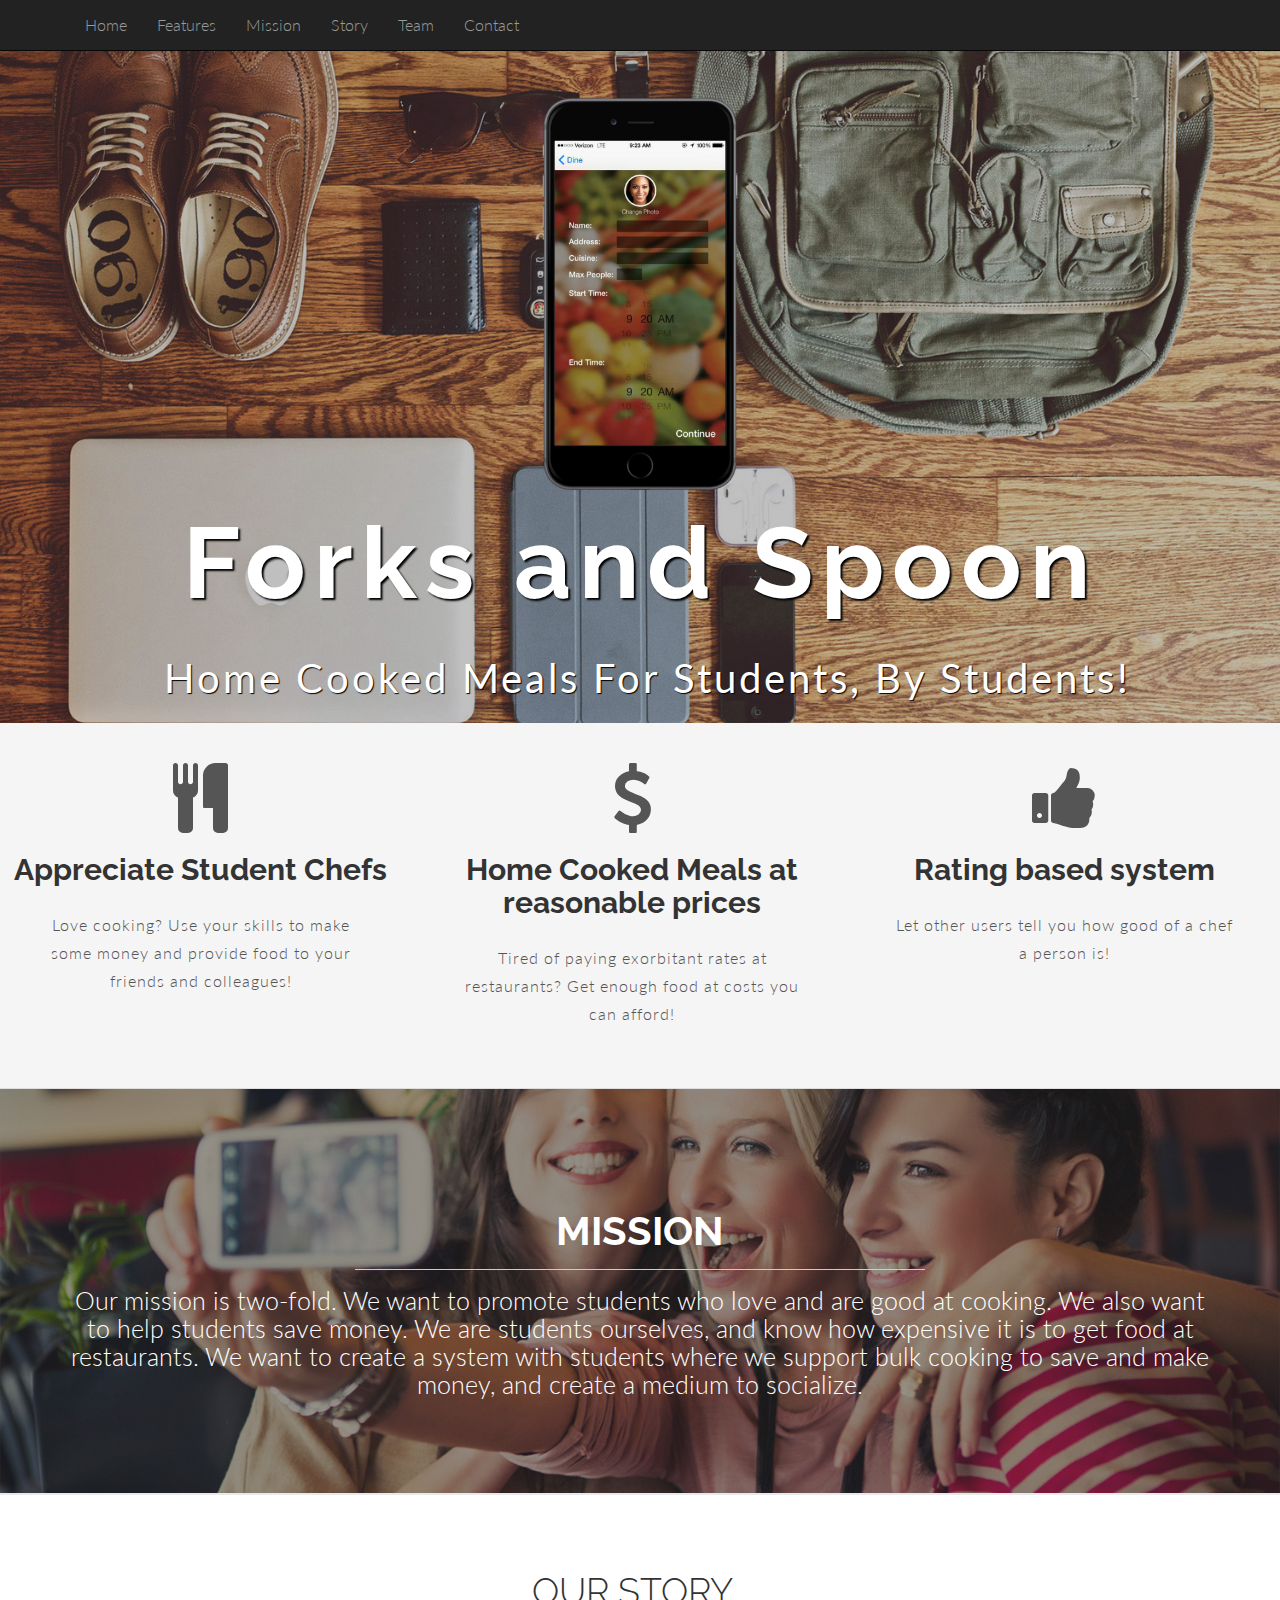
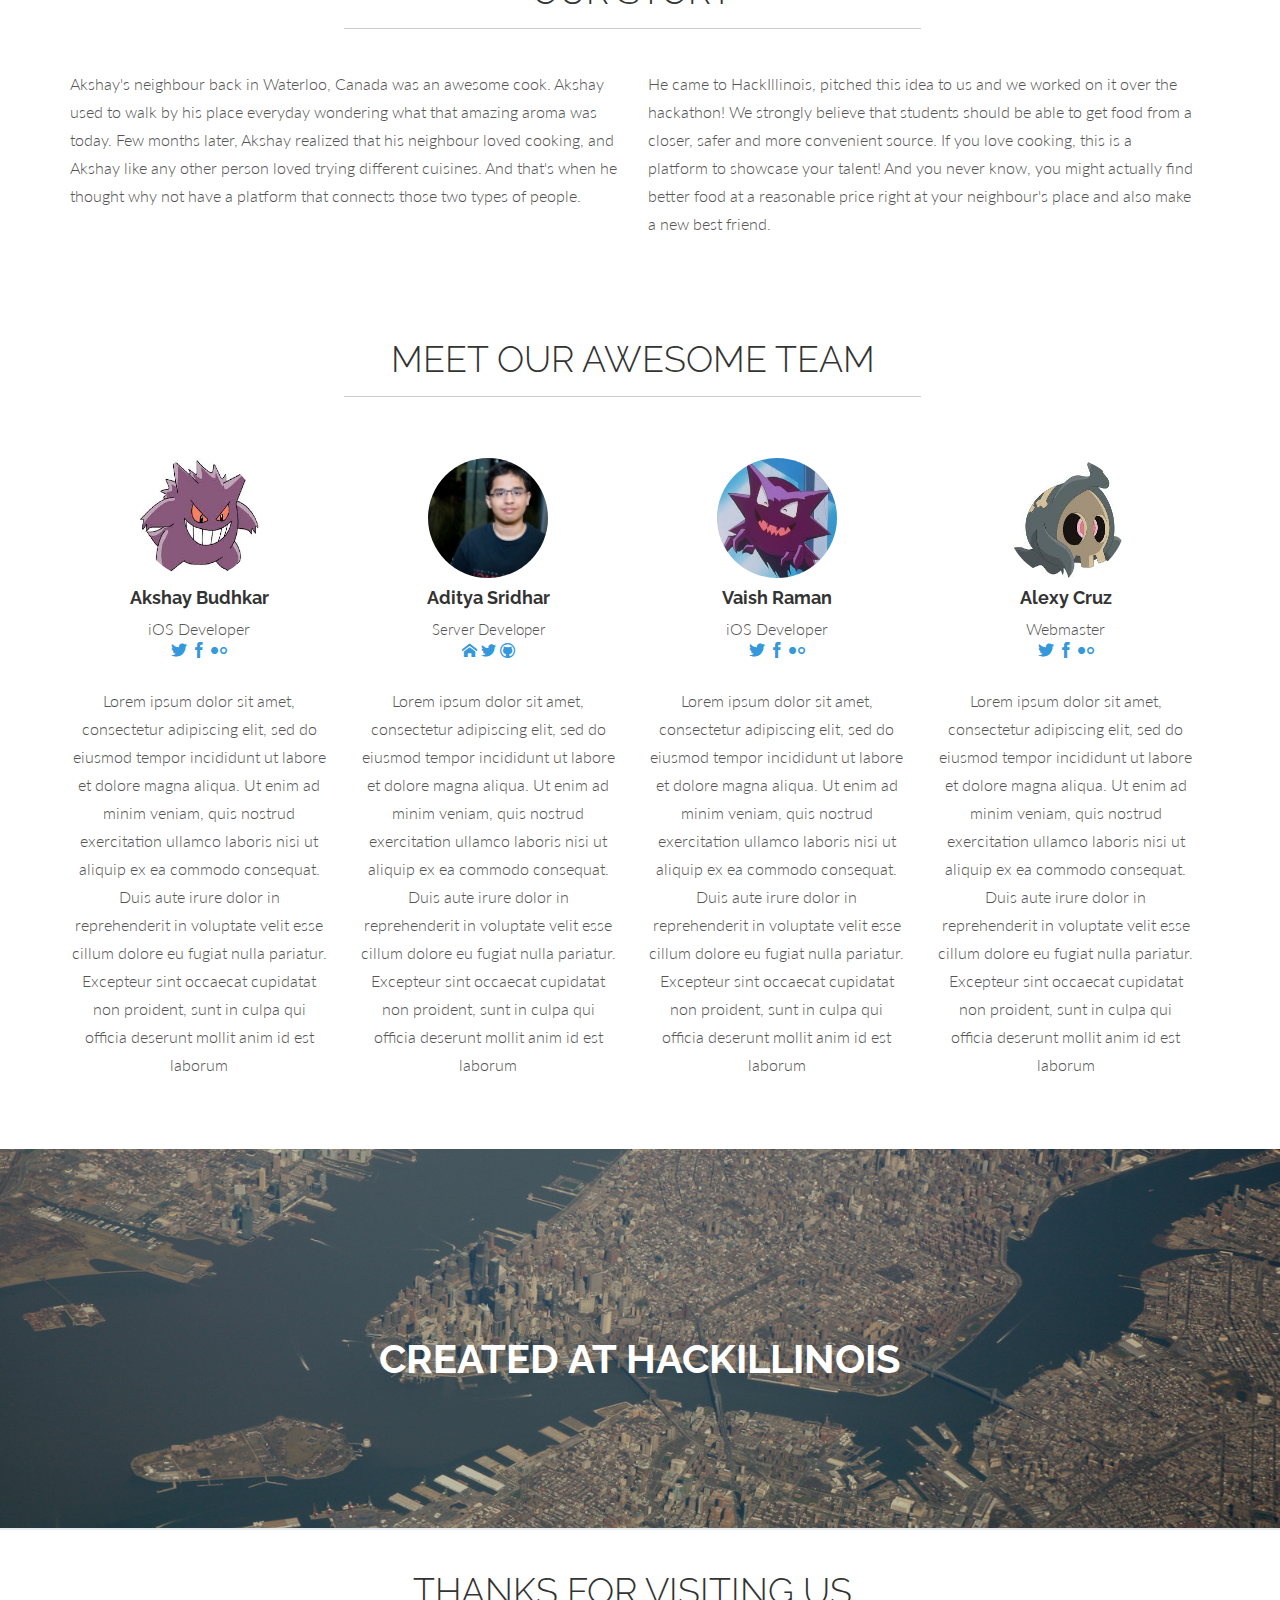
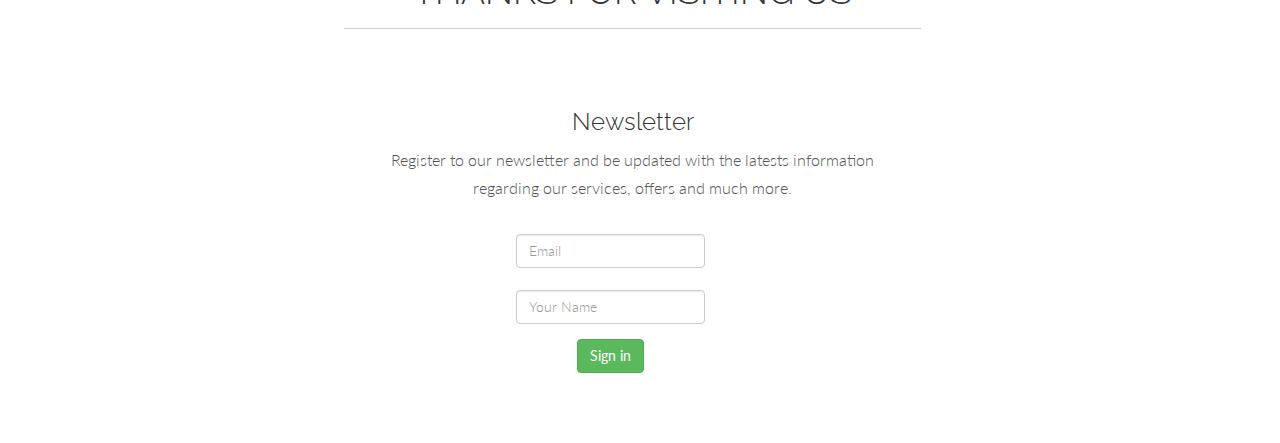
<file: index.html>
<!DOCTYPE html>
<html lang="en">
  <head>
    <meta charset="utf-8">
    <meta name="viewport" content="width=device-width, initial-scale=1.0">

    <link rel="shortcut icon" href="assets/ico/favicon.png">
    <link href="assets/css/bootstrap.css" rel="stylesheet">
    <link href="assets/css/main.css" rel="stylesheet">
    <link href="assets/css/icomoon.css" rel="stylesheet">
    <link href="assets/css/animate-custom.css" rel="stylesheet">
    <link href='http://fonts.googleapis.com/css?family=Lato:300,400,700,300italic,400italic' rel='stylesheet' type='text/css'>
    <link href='http://fonts.googleapis.com/css?family=Raleway:400,300,700' rel='stylesheet' type='text/css'>

    <script src="assets/js/jquery.min.js"></script>
	<script type="text/javascript" src="assets/js/modernizr.custom.js"></script>
    <link rel="stylesheet" href="assets/font-awesome/css/font-awesome.min.css">
    <title> Forks and Spoon </title>
  </head>

  <body data-spy="scroll" data-offset="0" data-target="#navbar-main">
  
  
  	<div id="navbar-main">
      <!-- Fixed navbar -->
    <div class="navbar navbar-inverse navbar-fixed-top">
      <div class="container">
        <div class="navbar-collapse collapse">
          <ul class="nav navbar-nav">
            <li><a href="#home" class="smoothScroll"> Home</a></li>
            <li><a href="#features" class="smoothScroll"> Features</a></li>
            <li><a href="#mission" class="smoothScroll"> Mission</a></li>
			<li> <a href="#story" class="smoothScroll"> Story</a></li>
			<li> <a href="#team" class="smoothScroll"> Team</a></li>
			<li> <a href="#contact" class="smoothScroll"> Contact</a></li>
        </div><!--/.nav-collapse -->
      </div>
    </div>
    </div>

  
  
		<!-- ==== HEADERWRAP ==== -->
	    <div id="headerwrap" id="home" name="home">
			<header class="clearfix">
	  		 		<img src="assets/img/misc/illinoisphone.png" alt="iPhone Mock" width="35%" height="75%" class="phone-img">
	  		 		<h1 style="margin-top: -10px;">Forks and Spoon</h1>
	  		 		<p>Home Cooked Meals For Students, By Students!</p>
	  		</header>	    
	    </div><!-- /headerwrap -->

		<!-- ==== GREYWRAP ==== -->
		<div id="greywrap" id="features" name="features">
			<div class="row">
				<div class="col-lg-4 callout">
					<i class="fa fa-cutlery" style="font-size: 70px;"></i>
					<h2><b>Appreciate Student Chefs</b></h2>
					<p>Love cooking? Use your skills to make some money and provide food to your friends and colleagues! </p>
				</div><!-- col-lg-4 -->
					
				<div class="col-lg-4 callout">
					<i class="fa fa-dollar" style="font-size: 70px;"></i>
					<h2><b>Home Cooked Meals at reasonable prices</b></h2>
					<p>Tired of paying exorbitant rates at restaurants? Get enough food at costs you can afford! </p>
				</div><!-- col-lg-4 -->	
				
				<div class="col-lg-4 callout">
					<i class="fa fa-thumbs-up" style="font-size: 70px;"></i>
					<h2><b>Rating based system</b></h2>
					<p>Let other users tell you how good of a chef a person is! </p>
				</div><!-- col-lg-4 -->	
			</div><!-- row -->
		</div><!-- greywrap -->
		
		<!-- ==== SECTION DIVIDER2 -->
		<div class="section-divider textdivider divider2" style="margin-top: 0px;" name="mission">
			<div class="container">
				<h1><b>MISSION</b></h1>
				<hr>
				<p>Our mission is two-fold. We want to promote students who love and are good at cooking. We also want to help students save money. We are students ourselves, and know how expensive it is to get food at restaurants. We want to create a system with students where we support bulk cooking to save and make money, and create a medium to socialize.</p>
			</div><!-- container -->
		</div><!-- section -->

		<!-- ==== ABOUT ==== -->
		<div class="container" id="story" name="story">
			<div class="row white">
			<br>
				<h1 class="centered">OUR STORY</h1>
				<hr>
				
				<div class="col-lg-6">
					<p>Akshay's neighbour back in Waterloo, Canada was an awesome cook. Akshay used to walk by his place everyday wondering what that amazing aroma was today. Few months later, Akshay realized that his neighbour loved cooking, and Akshay like any other person loved trying different cuisines. And that's when he thought why not have a platform that connects those two types of people.</p>
				</div><!-- col-lg-6 -->
				
				<div class="col-lg-6">
					<p>He came to HackIllinois, pitched this idea to us and we worked on it over the hackathon! We strongly believe that students should be able to get food from a closer, safer and more convenient source. If you love cooking, this is a platform to showcase your talent! And you never know, you might actually find better food at a reasonable price right at your neighbour's place and also make a new best friend.</p>
				</div><!-- col-lg-6 -->
			</div><!-- row -->
		</div><!-- container -->

		<!-- ==== TEAM MEMBERS ==== -->
		<div class="container" id="team" name="team">
		<br>
			<div class="row white centered">
				<h1 class="centered">MEET OUR AWESOME TEAM</h1>
				<hr>
				<br>
				<br>
				<div class="col-lg-3 centered">
					<img class="img img-circle" src="assets/img/team/gengar.jpg" height="120px" width="120px" alt="">
					<br>
					<h4><b>Akshay Budhkar</b></h4>
					<span>iOS Developer</span>
					<br>
					<a href="#" class="icon icon-twitter"></a>
					<a href="#" class="icon icon-facebook"></a>
					<a href="#" class="icon icon-flickr"></a>
					<p>Lorem ipsum dolor sit amet, consectetur adipiscing elit, sed do eiusmod tempor incididunt ut labore et dolore magna aliqua. Ut enim ad minim veniam, quis nostrud exercitation ullamco laboris nisi ut aliquip ex ea commodo consequat. Duis aute irure dolor in reprehenderit in voluptate velit esse cillum dolore eu fugiat nulla pariatur. Excepteur sint occaecat cupidatat non proident, sunt in culpa qui officia deserunt mollit anim id est laborum</p>
				</div><!-- col-lg-3 -->
				
				<div class="col-lg-3 centered">
					<img class="img img-circle" src="assets/img/team/Optimized-HackTheNorth-67.jpg" height="120px" width="120px" alt="">
					<br>
					<h4><b>Aditya Sridhar</b></h4>
					<span style="font-size: 15px;">
						<span>Server Developer</span>
						<br>
						<a href="http://www.addysridhar.com" class="icon icon-home" target="blank"></a>
						<a href="http://www.twitter.com/AddySridhar" class="icon icon-twitter" target="blank"></a>
						<a href="http://www.github.com/AddySridhar95" class="icon icon-github"></a>
					</span>
					<p>Lorem ipsum dolor sit amet, consectetur adipiscing elit, sed do eiusmod tempor incididunt ut labore et dolore magna aliqua. Ut enim ad minim veniam, quis nostrud exercitation ullamco laboris nisi ut aliquip ex ea commodo consequat. Duis aute irure dolor in reprehenderit in voluptate velit esse cillum dolore eu fugiat nulla pariatur. Excepteur sint occaecat cupidatat non proident, sunt in culpa qui officia deserunt mollit anim id est laborum</p>
				</div><!-- col-lg-3 -->
				
				<div class="col-lg-3 centered">
					<img class="img img-circle" src="assets/img/team/haunter.jpg" height="120px" width="120px" alt="">
					<br>
					<h4><b>Vaish Raman</b></h4>
					<span>iOS Developer</span>
					<br>
					<a href="#" class="icon icon-twitter"></a>
					<a href="#" class="icon icon-facebook"></a>
					<a href="#" class="icon icon-flickr"></a>
					<p>Lorem ipsum dolor sit amet, consectetur adipiscing elit, sed do eiusmod tempor incididunt ut labore et dolore magna aliqua. Ut enim ad minim veniam, quis nostrud exercitation ullamco laboris nisi ut aliquip ex ea commodo consequat. Duis aute irure dolor in reprehenderit in voluptate velit esse cillum dolore eu fugiat nulla pariatur. Excepteur sint occaecat cupidatat non proident, sunt in culpa qui officia deserunt mollit anim id est laborum</p>
				</div><!-- col-lg-3 -->
				
				<div class="col-lg-3 centered">
					<img class="img img-circle" src="assets/img/team/duskull.jpg" height="120px" width="120px" alt="">
					<br>
					<h4><b>Alexy Cruz</b></h4>
					<span>Webmaster</span>
					<br>
					<a href="#" class="icon icon-twitter"></a>
					<a href="#" class="icon icon-facebook"></a>
					<a href="#" class="icon icon-flickr"></a>
					<p>Lorem ipsum dolor sit amet, consectetur adipiscing elit, sed do eiusmod tempor incididunt ut labore et dolore magna aliqua. Ut enim ad minim veniam, quis nostrud exercitation ullamco laboris nisi ut aliquip ex ea commodo consequat. Duis aute irure dolor in reprehenderit in voluptate velit esse cillum dolore eu fugiat nulla pariatur. Excepteur sint occaecat cupidatat non proident, sunt in culpa qui officia deserunt mollit anim id est laborum</p>
				</div><!-- col-lg-3 -->
				
			</div><!-- row -->
		</div><!-- container -->

		
		<!-- ==== SECTION DIVIDER6 ==== -->
		<section class="section-divider textdivider divider6">
			<div class="container">
				<br>
				<br>
				<br>
				<h1><b>CREATED AT HACKILLINOIS</b></h1>
				<br>
				<br>
				<br>
			</div><!-- container -->
		</section><!-- section -->
		
		<div class="container" id="contact" name="contact">
			<div class="row">
			<br>
				<h1 class="centered">THANKS FOR VISITING US</h1>
				<hr>
				<br>
				<br>
				<div class="col-lg-3" style="text-align: center;">

				</div><!-- col -->		
				<div class="col-lg-6" style="text-align: center;">
					<h3>Newsletter</h3>
					<p>Register to our newsletter and be updated with the latests information regarding our services, offers and much more.</p>
					<form class="form-horizontal" role="form" style="display:inline-block;">
					  <div class="form-group">
					    <label for="inputEmail1" class="col-lg-4 control-label"></label>
					    <div class="col-lg-10">
					      <input type="email" class="form-control" id="inputEmail1" placeholder="Email">
					    </div>
					  </div>
					  <div class="form-group">
					    <label for="text1" class="col-lg-4 control-label"></label>
					    <div class="col-lg-10">
					      <input type="text" class="form-control" id="text1" placeholder="Your Name">
					    </div>
					  </div>
					  <div class="form-group">
					    <div class="col-lg-10">
					      <button type="submit" class="btn btn-success">Sign in</button>
					    </div>
					  </div>
				   </form><!-- form -->
				</div><!-- col -->

				<div class="col-lg-3" style="text-align: center;">
				</div><!-- col -->

			</div><!-- row -->
		
		</div><!-- container -->

    <!-- Bootstrap core JavaScript
    ================================================== -->
    <!-- Placed at the end of the document so the pages load faster -->
		

	<script type="text/javascript" src="assets/js/bootstrap.min.js"></script>
	<script type="text/javascript" src="assets/js/retina.js"></script>
	<script type="text/javascript" src="assets/js/jquery.easing.1.3.js"></script>
    <script type="text/javascript" src="assets/js/smoothscroll.js"></script>
	<script type="text/javascript" src="assets/js/jquery-func.js"></script>
  </body>
</html>
</file>
<file: assets/css/icomoon.css>
@font-face {
	font-family: 'icomoon';
	src:url('icomoon/icomoon.eot');
	src:url('icomoon/icomoon-.eot#iefix') format('embedded-opentype'),
		url('icomoon/icomoon.woff') format('woff'),
		url('icomoon/icomoon.ttf') format('truetype'),
		url('comoon/icomoon.svg.txt#icomoon') format('svg');
	font-weight: normal;
	font-style: normal;
}

/* Use the following CSS code if you want to use data attributes for inserting your icons */
[data-icon]:before {
	font-family: 'icomoon';
	content: attr(data-icon);
	speak: none;
	font-weight: normal;
	font-variant: normal;
	text-transform: none;
	line-height: 1;
	-webkit-font-smoothing: antialiased;
}

/* Use the following CSS code if you want to have a class per icon */
/*
Instead of a list of all class selectors,
you can use the generic selector below, but it's slower:
[class*="icon-"] {
*/
.icon-cancel-circle, .icon-coin-dollar, .icon-puzzle, .icon-lamp, .icon-wand, .icon-vector, .icon-menu, .icon-close, .icon-twitter, .icon-facebook, .icon-vimeo, .icon-dribbble, .icon-mug, .icon-droplet, .icon-puzzle-2, .icon-target, .icon-dice, .icon-map, .icon-location, .icon-box-add, .icon-phone, .icon-phone-2, .icon-phone-3, .icon-tumblr, .icon-forrst, .icon-feed, .icon-pinterest, .icon-clock, .icon-bubble, .icon-screen, .icon-screen-2, .icon-laptop, .icon-mobile, .icon-mobile-2, .icon-tablet, .icon-tv, .icon-pencil, .icon-new-tab, .icon-quotes-left, .icon-user, .icon-bubble-2, .icon-google-plus, .icon-instagram, .icon-youtube, .icon-flickr, .icon-deviantart, .icon-github, .icon-blogger, .icon-soundcloud, .icon-lastfm, .icon-file, .icon-images, .icon-arrow-right, .icon-arrow-left, .icon-bubble-3, .icon-envelop, .icon-compass, .icon-spinner, .icon-spinner-2, .icon-spinner-3, .icon-play, .icon-pause, .icon-arrow-up-left, .icon-arrow-right-2, .icon-arrow-down-right, .icon-arrow-down, .icon-arrow-left-2, .icon-arrow-up, .icon-arrow-up-right, .icon-arrow-down-left, .icon-stopwatch, .icon-pushpin, .icon-compass-2, .icon-history, .icon-clock-2, .icon-alarm, .icon-earth, .icon-globe, .icon-target-2, .icon-car, .icon-truck, .icon-fire, .icon-lab, .icon-dumbbell, .icon-rocket, .icon-meter, .icon-dashboard, .icon-meter-fast, .icon-hammer, .icon-trophy, .icon-trophy-star, .icon-eye, .icon-eye-2, .icon-fan, .icon-sun, .icon-airplane, .icon-cogs, .icon-anchor, .icon-shield, .icon-lightning, .icon-power, .icon-pyramid, .icon-road, .icon-ladder, .icon-hammer-2, .icon-cube, .icon-cube-2, .icon-camera, .icon-piano, .icon-movie, .icon-connection, .icon-knight, .icon-diamonds, .icon-stack, .icon-folder-remove, .icon-folder-open, .icon-cart-checkout, .icon-cart, .icon-tag, .icon-basket, .icon-support, .icon-phone-4, .icon-reply, .icon-flip, .icon-database, .icon-database-2, .icon-calendar, .icon-calendar-2, .icon-keyboard, .icon-user-plus, .icon-users, .icon-bubble-forward, .icon-bubble-up, .icon-bubble-last, .icon-bubble-link, .icon-bubble-check, .icon-bubble-quote, .icon-lock, .icon-user-plus-2, .icon-user-minus, .icon-lock-2, .icon-paw, .icon-accessibility, .icon-eye-blocked, .icon-download, .icon-smiley, .icon-thumbs-down, .icon-yin-yang, .icon-remove, .icon-bars, .icon-pie, .icon-plus-circle, .icon-sad, .icon-shocked, .icon-neutral, .icon-checkmark, .icon-volume-low, .icon-arrow-down-2, .icon-volume0, .icon-bookmarks, .icon-arrow-left-3, .icon-radio-unchecked, .icon-sigma, .icon-strikethrough, .icon-backspace, .icon-filter, .icon-arrow-up-right-2, .icon-arrow-up-right-3, .icon-file-zip, .icon-home, .icon-blog, .icon-camera-2, .icon-file-2, .icon-copy, .icon-cart-plus, .icon-music, .icon-lock-3, .icon-zoom-out, .icon-user-block, .icon-search, .icon-zoom-in, .icon-bubble-notification, .icon-storage, .icon-grid, .icon-grid-2, .icon-signup, .icon-switch, .icon-volume-high, .icon-volume-medium, .icon-arrow-left-4, .icon-play-2, .icon-point-up, .icon-heart, .icon-heart-2, .icon-star, .icon-star-2, .icon-star-3, .icon-star-4, .icon-star-5, .icon-star-6, .icon-heart-3, .icon-weather-snow, .icon-weather-lightning, .icon-heart-4, .icon-weather-rain, .icon-windy, .icon-paypal, .icon-paypal-2, .icon-paypal-3, .icon-yelp, .icon-html5, .icon-css3, .icon-html5-2, .icon-stumbleupon, .icon-stumbleupon-2, .icon-wordpress, .icon-joomla, .icon-wordpress-2, .icon-github-2, .icon-github-3, .icon-volume-mute, .icon-volume-mute-2, .icon-volume-increase, .icon-volume-decrease, .icon-tongue, .icon-question, .icon-male, .icon-medal, .icon-key, .icon-contract, .icon-bubbles, .icon-file-3, .icon-file-4, .icon-pencil-2, .icon-headphones, .icon-film, .icon-film-2, .icon-mic, .icon-radio, .icon-settings, .icon-pie-2, .icon-inject, .icon-zoom-in-2, .icon-bubble-notification-2, .icon-link, .icon-brightness-contrast, .icon-flag, .icon-upload, .icon-skull, .icon-leaf, .icon-apple-fruit, .icon-food, .icon-cake, .icon-food-2, .icon-gift, .icon-balloon, .icon-medal-2, .icon-rating, .icon-rating-2, .icon-rating-3, .icon-steps, .icon-flower, .icon-remove-2, .icon-briefcase, .icon-briefcase-2, .icon-grid-3, .icon-sun-glasses, .icon-tree, .icon-tree-2, .icon-exit, .icon-evil, .icon-people, .icon-cool, .icon-thumbs-up, .icon-bed, .icon-bed-2, .icon-brightness-low, .icon-heart-broken, .icon-sun-2, .icon-umbrella, .icon-warning, .icon-move, .icon-point-left, .icon-point-down, .icon-point-right, .icon-question-2, .icon-notification, .icon-radio-checked, .icon-checkbox-partial, .icon-checkbox-unchecked, .icon-checkbox-checked, .icon-command, .icon-pen, .icon-quill, .icon-quill-2, .icon-wand-2, .icon-tools, .icon-eye-3, .icon-moon, .icon-contrast, .icon-eye-4, .icon-eye-5, .icon-user-block-2, .icon-bubble-paperclip, .icon-drawer, .icon-drawer-2, .icon-watch, .icon-archive, .icon-cabinet, .icon-clock-3, .icon-clock-4, .icon-connection-2, .icon-new, .icon-play-3, .icon-marker, .icon-movie-2, .icon-podcast, .icon-share, .icon-scissors, .icon-scissors-2, .icon-subscript, .icon-rulers, .icon-filter-2, .icon-loop, .icon-loop-2, .icon-shuffle, .icon-shuffle-2, .icon-loop-3, .icon-loop-4, .icon-plus, .icon-enter, .icon-angry, .icon-attachment, .icon-download-2, .icon-upload-2, .icon-thumbs-up-2, .icon-glasses, .icon-glasses-2, .icon-stats-up, .icon-bottle, .icon-bars-2, .icon-cog, .icon-bubble-dots, .icon-upload-3, .icon-download-3, .icon-location-2, .icon-location-3, .icon-location-4, .icon-envelop-2, .icon-coin, .icon-ticket {
	font-family: 'icomoon';
	speak: none;
	font-style: normal;
	font-weight: normal;
	font-variant: normal;
	text-transform: none;
	line-height: 1;
	-webkit-font-smoothing: antialiased;
}
.icon-cancel-circle:before {
	content: "\e000";
}
.icon-puzzle:before {
	content: "\e001";
}
.icon-lamp:before {
	content: "\e002";
}
.icon-wand:before {
	content: "\e003";
}
.icon-vector:before {
	content: "\e004";
}
.icon-menu:before {
	content: "\e005";
}
.icon-close:before {
	content: "\e00b";
}
.icon-twitter:before {
	content: "\e00c";
}
.icon-facebook:before {
	content: "\e00d";
}
.icon-vimeo:before {
	content: "\e00e";
}
.icon-dribbble:before {
	content: "\e00f";
}
.icon-mug:before {
	content: "\e010";
}
.icon-droplet:before {
	content: "\e011";
}
.icon-puzzle-2:before {
	content: "\e012";
}
.icon-target:before {
	content: "\e013";
}
.icon-dice:before {
	content: "\e014";
}
.icon-map:before {
	content: "\e015";
}
.icon-location:before {
	content: "\e016";
}
.icon-box-add:before {
	content: "\e017";
}
.icon-phone:before {
	content: "\e018";
}
.icon-phone-2:before {
	content: "\e01a";
}
.icon-phone-3:before {
	content: "\e019";
}
.icon-tumblr:before {
	content: "\e01b";
}
.icon-forrst:before {
	content: "\e01c";
}
.icon-feed:before {
	content: "\e01d";
}
.icon-pinterest:before {
	content: "\e01e";
}
.icon-clock:before {
	content: "\e01f";
}
.icon-bubble:before {
	content: "\e020";
}
.icon-screen:before {
	content: "\e021";
}
.icon-screen-2:before {
	content: "\e022";
}
.icon-laptop:before {
	content: "\e023";
}
.icon-mobile:before {
	content: "\e024";
}
.icon-mobile-2:before {
	content: "\e025";
}
.icon-tablet:before {
	content: "\e026";
}
.icon-tv:before {
	content: "\e027";
}
.icon-pencil:before {
	content: "\e028";
}
.icon-new-tab:before {
	content: "\e029";
}
.icon-quotes-left:before {
	content: "\e02a";
}
.icon-user:before {
	content: "\e02b";
}
.icon-bubble-2:before {
	content: "\e02c";
}
.icon-google-plus:before {
	content: "\e02d";
}
.icon-instagram:before {
	content: "\e02e";
}
.icon-youtube:before {
	content: "\e02f";
}
.icon-flickr:before {
	content: "\e030";
}
.icon-deviantart:before {
	content: "\e031";
}
.icon-github:before {
	content: "\e032";
}
.icon-blogger:before {
	content: "\e033";
}
.icon-soundcloud:before {
	content: "\e034";
}
.icon-lastfm:before {
	content: "\e035";
}
.icon-file:before {
	content: "\e036";
}
.icon-images:before {
	content: "\e037";
}
.icon-arrow-right:before {
	content: "\e038";
}
.icon-arrow-left:before {
	content: "\e039";
}
.icon-bubble-3:before {
	content: "\e03a";
}
.icon-envelop:before {
	content: "\e03b";
}
.icon-compass:before {
	content: "\e03c";
}
.icon-spinner:before {
	content: "\e03e";
}
.icon-spinner-2:before {
	content: "\e03d";
}
.icon-spinner-3:before {
	content: "\e040";
}
.icon-play:before {
	content: "\e03f";
}
.icon-pause:before {
	content: "\e041";
}
.icon-arrow-up-left:before {
	content: "\e009";
}
.icon-arrow-right-2:before {
	content: "\e007";
}
.icon-arrow-down-right:before {
	content: "\e00a";
}
.icon-arrow-down:before {
	content: "\e006";
}
.icon-arrow-left-2:before {
	content: "\e008";
}
.icon-arrow-up:before {
	content: "\e042";
}
.icon-arrow-up-right:before {
	content: "\e043";
}
.icon-arrow-down-left:before {
	content: "\e044";
}
.icon-stopwatch:before {
	content: "\e045";
}
.icon-pushpin:before {
	content: "\e046";
}
.icon-compass-2:before {
	content: "\e047";
}
.icon-history:before {
	content: "\e048";
}
.icon-clock-2:before {
	content: "\e049";
}
.icon-alarm:before {
	content: "\e04a";
}
.icon-earth:before {
	content: "\e04b";
}
.icon-globe:before {
	content: "\e04c";
}
.icon-target-2:before {
	content: "\e04d";
}
.icon-car:before {
	content: "\e04e";
}
.icon-truck:before {
	content: "\e04f";
}
.icon-fire:before {
	content: "\e050";
}
.icon-lab:before {
	content: "\e051";
}
.icon-dumbbell:before {
	content: "\e052";
}
.icon-rocket:before {
	content: "\e053";
}
.icon-meter:before {
	content: "\e054";
}
.icon-dashboard:before {
	content: "\e055";
}
.icon-meter-fast:before {
	content: "\e056";
}
.icon-hammer:before {
	content: "\e057";
}
.icon-trophy:before {
	content: "\e058";
}
.icon-trophy-star:before {
	content: "\e059";
}
.icon-eye:before {
	content: "\e05a";
}
.icon-eye-2:before {
	content: "\e05b";
}
.icon-fan:before {
	content: "\e05c";
}
.icon-sun:before {
	content: "\e05d";
}
.icon-airplane:before {
	content: "\e05e";
}
.icon-cogs:before {
	content: "\e05f";
}
.icon-anchor:before {
	content: "\e060";
}
.icon-shield:before {
	content: "\e061";
}
.icon-lightning:before {
	content: "\e062";
}
.icon-power:before {
	content: "\e063";
}
.icon-pyramid:before {
	content: "\e064";
}
.icon-road:before {
	content: "\e065";
}
.icon-ladder:before {
	content: "\e066";
}
.icon-hammer-2:before {
	content: "\e067";
}
.icon-cube:before {
	content: "\e068";
}
.icon-cube-2:before {
	content: "\e069";
}
.icon-camera:before {
	content: "\e06a";
}
.icon-piano:before {
	content: "\e06b";
}
.icon-movie:before {
	content: "\e06c";
}
.icon-connection:before {
	content: "\e06d";
}
.icon-knight:before {
	content: "\e06e";
}
.icon-diamonds:before {
	content: "\e06f";
}
.icon-stack:before {
	content: "\e070";
}
.icon-folder-remove:before {
	content: "\e071";
}
.icon-folder-open:before {
	content: "\e072";
}
.icon-cart-checkout:before {
	content: "\e073";
}
.icon-cart:before {
	content: "\e074";
}
.icon-tag:before {
	content: "\e075";
}
.icon-basket:before {
	content: "\e076";
}
.icon-support:before {
	content: "\e077";
}
.icon-phone-4:before {
	content: "\e078";
}
.icon-reply:before {
	content: "\e079";
}
.icon-flip:before {
	content: "\e07a";
}
.icon-database:before {
	content: "\e07b";
}
.icon-database-2:before {
	content: "\e07c";
}
.icon-calendar:before {
	content: "\e07d";
}
.icon-calendar-2:before {
	content: "\e07e";
}
.icon-keyboard:before {
	content: "\e07f";
}
.icon-user-plus:before {
	content: "\e080";
}
.icon-users:before {
	content: "\e081";
}
.icon-bubble-forward:before {
	content: "\e082";
}
.icon-bubble-up:before {
	content: "\e083";
}
.icon-bubble-last:before {
	content: "\e084";
}
.icon-bubble-link:before {
	content: "\e085";
}
.icon-bubble-check:before {
	content: "\e086";
}
.icon-bubble-quote:before {
	content: "\e087";
}
.icon-lock:before {
	content: "\e088";
}
.icon-user-plus-2:before {
	content: "\e089";
}
.icon-user-minus:before {
	content: "\e08a";
}
.icon-lock-2:before {
	content: "\e08b";
}
.icon-paw:before {
	content: "\e08c";
}
.icon-accessibility:before {
	content: "\e08d";
}
.icon-eye-blocked:before {
	content: "\e08e";
}
.icon-download:before {
	content: "\e08f";
}
.icon-smiley:before {
	content: "\e090";
}
.icon-thumbs-down:before {
	content: "\e091";
}
.icon-yin-yang:before {
	content: "\e092";
}
.icon-remove:before {
	content: "\e093";
}
.icon-bars:before {
	content: "\e094";
}
.icon-pie:before {
	content: "\e095";
}
.icon-plus-circle:before {
	content: "\e096";
}
.icon-sad:before {
	content: "\e097";
}
.icon-shocked:before {
	content: "\e098";
}
.icon-neutral:before {
	content: "\e099";
}
.icon-checkmark:before {
	content: "\e09a";
}
.icon-volume-low:before {
	content: "\e09b";
}
.icon-arrow-down-2:before {
	content: "\e09c";
}
.icon-volume0:before {
	content: "\e09d";
}
.icon-bookmarks:before {
	content: "\e09e";
}
.icon-arrow-left-3:before {
	content: "\e09f";
}
.icon-radio-unchecked:before {
	content: "\e0a0";
}
.icon-sigma:before {
	content: "\e0a1";
}
.icon-strikethrough:before {
	content: "\e0a2";
}
.icon-backspace:before {
	content: "\e0a3";
}
.icon-filter:before {
	content: "\e0a4";
}
.icon-arrow-up-right-2:before {
	content: "\e0a5";
}
.icon-arrow-up-right-3:before {
	content: "\e0a6";
}
.icon-file-zip:before {
	content: "\e0a7";
}
.icon-home:before {
	content: "\e0a8";
}
.icon-blog:before {
	content: "\e0a9";
}
.icon-camera-2:before {
	content: "\e0aa";
}
.icon-file-2:before {
	content: "\e0ab";
}
.icon-copy:before {
	content: "\e0ac";
}
.icon-cart-plus:before {
	content: "\e0ad";
}
.icon-music:before {
	content: "\e0ae";
}
.icon-lock-3:before {
	content: "\e0af";
}
.icon-zoom-out:before {
	content: "\e0b0";
}
.icon-user-block:before {
	content: "\e0b1";
}
.icon-search:before {
	content: "\e0b2";
}
.icon-zoom-in:before {
	content: "\e0b3";
}
.icon-bubble-notification:before {
	content: "\e0b4";
}
.icon-storage:before {
	content: "\e0b5";
}
.icon-grid:before {
	content: "\e0b6";
}
.icon-grid-2:before {
	content: "\e0b8";
}
.icon-signup:before {
	content: "\e0b9";
}
.icon-switch:before {
	content: "\e0ba";
}
.icon-volume-high:before {
	content: "\e0bb";
}
.icon-volume-medium:before {
	content: "\e0bc";
}
.icon-arrow-left-4:before {
	content: "\e0bd";
}
.icon-play-2:before {
	content: "\e0be";
}
.icon-point-up:before {
	content: "\e0bf";
}
.icon-heart:before {
	content: "\e0c1";
}
.icon-heart-2:before {
	content: "\e0c2";
}
.icon-star:before {
	content: "\e0c3";
}
.icon-star-2:before {
	content: "\e0c4";
}
.icon-star-3:before {
	content: "\e0c5";
}
.icon-star-4:before {
	content: "\e0c6";
}
.icon-star-5:before {
	content: "\e0c7";
}
.icon-star-6:before {
	content: "\e0c8";
}
.icon-heart-3:before {
	content: "\e0c9";
}
.icon-weather-snow:before {
	content: "\e0ca";
}
.icon-weather-lightning:before {
	content: "\e0cb";
}
.icon-heart-4:before {
	content: "\e0cc";
}
.icon-weather-rain:before {
	content: "\e0cd";
}
.icon-windy:before {
	content: "\e0ce";
}
.icon-paypal:before {
	content: "\e0cf";
}
.icon-paypal-2:before {
	content: "\e0d0";
}
.icon-paypal-3:before {
	content: "\e0d1";
}
.icon-yelp:before {
	content: "\e0d2";
}
.icon-html5:before {
	content: "\e0d3";
}
.icon-css3:before {
	content: "\e0d4";
}
.icon-html5-2:before {
	content: "\e0d5";
}
.icon-stumbleupon:before {
	content: "\e0d6";
}
.icon-stumbleupon-2:before {
	content: "\e0d7";
}
.icon-wordpress:before {
	content: "\e0d8";
}
.icon-joomla:before {
	content: "\e0d9";
}
.icon-wordpress-2:before {
	content: "\e0da";
}
.icon-github-2:before {
	content: "\e0db";
}
.icon-github-3:before {
	content: "\e0dc";
}
.icon-volume-mute:before {
	content: "\e0dd";
}
.icon-volume-mute-2:before {
	content: "\e0de";
}
.icon-volume-increase:before {
	content: "\e0df";
}
.icon-volume-decrease:before {
	content: "\e0e0";
}
.icon-tongue:before {
	content: "\e0e1";
}
.icon-question:before {
	content: "\e0e2";
}
.icon-male:before {
	content: "\e0e3";
}
.icon-medal:before {
	content: "\e0e4";
}
.icon-key:before {
	content: "\e0e5";
}
.icon-contract:before {
	content: "\e0e6";
}
.icon-bubbles:before {
	content: "\e0e7";
}
.icon-file-3:before {
	content: "\e0e8";
}
.icon-file-4:before {
	content: "\e0e9";
}
.icon-pencil-2:before {
	content: "\e0ea";
}
.icon-headphones:before {
	content: "\e0eb";
}
.icon-film:before {
	content: "\e0ec";
}
.icon-film-2:before {
	content: "\e0ed";
}
.icon-mic:before {
	content: "\e0ee";
}
.icon-radio:before {
	content: "\e0ef";
}
.icon-settings:before {
	content: "\e0f0";
}
.icon-pie-2:before {
	content: "\e0f1";
}
.icon-inject:before {
	content: "\e0f2";
}
.icon-zoom-in-2:before {
	content: "\e0f3";
}
.icon-bubble-notification-2:before {
	content: "\e0f4";
}
.icon-link:before {
	content: "\e0f5";
}
.icon-brightness-contrast:before {
	content: "\e0f6";
}
.icon-flag:before {
	content: "\e0f7";
}
.icon-upload:before {
	content: "\e0f8";
}
.icon-skull:before {
	content: "\e0f9";
}
.icon-leaf:before {
	content: "\e0fa";
}
.icon-apple-fruit:before {
	content: "\e0fb";
}
.icon-food:before {
	content: "\e0fc";
}
.icon-cake:before {
	content: "\e0fd";
}
.icon-food-2:before {
	content: "\e0fe";
}
.icon-gift:before {
	content: "\e0ff";
}
.icon-balloon:before {
	content: "\e100";
}
.icon-medal-2:before {
	content: "\e101";
}
.icon-rating:before {
	content: "\e102";
}
.icon-rating-2:before {
	content: "\e103";
}
.icon-rating-3:before {
	content: "\e104";
}
.icon-steps:before {
	content: "\e105";
}
.icon-flower:before {
	content: "\e106";
}
.icon-remove-2:before {
	content: "\e107";
}
.icon-briefcase:before {
	content: "\e108";
}
.icon-briefcase-2:before {
	content: "\e109";
}
.icon-grid-3:before {
	content: "\e0b7";
}
.icon-sun-glasses:before {
	content: "\e10a";
}
.icon-tree:before {
	content: "\e10b";
}
.icon-tree-2:before {
	content: "\e10c";
}
.icon-exit:before {
	content: "\e10d";
}
.icon-evil:before {
	content: "\e10e";
}
.icon-people:before {
	content: "\e10f";
}
.icon-cool:before {
	content: "\e110";
}
.icon-thumbs-up:before {
	content: "\e111";
}
.icon-bed:before {
	content: "\e112";
}
.icon-bed-2:before {
	content: "\e113";
}
.icon-brightness-low:before {
	content: "\e114";
}
.icon-heart-broken:before {
	content: "\e115";
}
.icon-sun-2:before {
	content: "\e116";
}
.icon-umbrella:before {
	content: "\e117";
}
.icon-warning:before {
	content: "\e118";
}
.icon-move:before {
	content: "\e119";
}
.icon-point-left:before {
	content: "\e0c0";
}
.icon-point-down:before {
	content: "\e11a";
}
.icon-point-right:before {
	content: "\e11b";
}
.icon-question-2:before {
	content: "\e11c";
}
.icon-notification:before {
	content: "\e11d";
}
.icon-radio-checked:before {
	content: "\e11e";
}
.icon-checkbox-partial:before {
	content: "\e11f";
}
.icon-checkbox-unchecked:before {
	content: "\e120";
}
.icon-checkbox-checked:before {
	content: "\e121";
}
.icon-command:before {
	content: "\e122";
}
.icon-pen:before {
	content: "\e123";
}
.icon-quill:before {
	content: "\e124";
}
.icon-quill-2:before {
	content: "\e125";
}
.icon-wand-2:before {
	content: "\e126";
}
.icon-tools:before {
	content: "\e127";
}
.icon-eye-3:before {
	content: "\e128";
}
.icon-moon:before {
	content: "\e129";
}
.icon-contrast:before {
	content: "\e12a";
}
.icon-eye-4:before {
	content: "\e12b";
}
.icon-eye-5:before {
	content: "\e12c";
}
.icon-user-block-2:before {
	content: "\e12d";
}
.icon-bubble-paperclip:before {
	content: "\e12e";
}
.icon-drawer:before {
	content: "\e12f";
}
.icon-drawer-2:before {
	content: "\e130";
}
.icon-watch:before {
	content: "\e131";
}
.icon-archive:before {
	content: "\e132";
}
.icon-cabinet:before {
	content: "\e133";
}
.icon-clock-3:before {
	content: "\e134";
}
.icon-clock-4:before {
	content: "\e135";
}
.icon-connection-2:before {
	content: "\e136";
}
.icon-new:before {
	content: "\e137";
}
.icon-play-3:before {
	content: "\e138";
}
.icon-marker:before {
	content: "\e139";
}
.icon-movie-2:before {
	content: "\e13a";
}
.icon-podcast:before {
	content: "\e13b";
}
.icon-share:before {
	content: "\e13c";
}
.icon-scissors:before {
	content: "\e13d";
}
.icon-scissors-2:before {
	content: "\e13e";
}
.icon-subscript:before {
	content: "\e13f";
}
.icon-rulers:before {
	content: "\e140";
}
.icon-filter-2:before {
	content: "\e141";
}
.icon-loop:before {
	content: "\e142";
}
.icon-loop-2:before {
	content: "\e143";
}
.icon-shuffle:before {
	content: "\e144";
}
.icon-shuffle-2:before {
	content: "\e145";
}
.icon-loop-3:before {
	content: "\e146";
}
.icon-loop-4:before {
	content: "\e147";
}
.icon-plus:before {
	content: "\e148";
}
.icon-enter:before {
	content: "\e149";
}
.icon-angry:before {
	content: "\e14a";
}
.icon-attachment:before {
	content: "\e14b";
}
.icon-download-2:before {
	content: "\e14c";
}
.icon-upload-2:before {
	content: "\e14d";
}
.icon-thumbs-up-2:before {
	content: "\e14e";
}
.icon-glasses:before {
	content: "\e14f";
}
.icon-glasses-2:before {
	content: "\e150";
}
.icon-stats-up:before {
	content: "\e151";
}
.icon-bottle:before {
	content: "\e152";
}
.icon-bars-2:before {
	content: "\e153";
}
.icon-cog:before {
	content: "\e154";
}
.icon-bubble-dots:before {
	content: "\e155";
}
.icon-upload-3:before {
	content: "\e156";
}
.icon-download-3:before {
	content: "\e157";
}
.icon-location-2:before {
	content: "\e158";
}
.icon-location-3:before {
	content: "\e159";
}
.icon-location-4:before {
	content: "\e15a";
}
.icon-envelop-2:before {
	content: "\e15b";
}
.icon-coin:before {
	content: "\e15c";
}
.icon-ticket:before {
	content: "\e15d";
}
</file>
<file: assets/css/main.css>
/*
 * Author: Carlos Alvarez
 * URL: http://Alvarez.is
 *
 * Project Name: SHIELD - Free Bootstrap 3 Theme
 * Version: 1.0
 * Date: 02-11-2013
 * URL: http://blacktie.co/
 */


/* ==========================================================================
   Base Styles and Bootstrap Modifications
   ========================================================================== */

html,
button,
input,
select,
textarea {
    color: #222;
}

body {
    font-size: 1em;
    line-height: 1.4;
}

/*
 * Remove text-shadow in selection highlight: h5bp.com/i
 * These selection rule sets have to be separate.
 * Customize the background color to match your design.
 */

::-moz-selection {
    background: #f2c2c9;
    color: #a4003a;
    text-shadow: none;
}

::selection {
    background: #16a085;
    color: #a4003a;
    text-shadow: none;
}

/*
 * A better looking default horizontal rule
 */

 hr {
    display: block;
    height: 1px;
    border: 0;
    border-top: 1px solid #ccc;
    margin: 1em 0;
    padding: 0;
}

/*
 * Remove the gap between images and the bottom of their containers: h5bp.com/i/440
 */

 img {
    vertical-align: middle;
}

/*
 * Allow only vertical resizing of textareas.
 */

 textarea {
    resize: vertical;
}


/* ==========================================================================
   General styles
   ========================================================================== */

html,
body {
    height: 100%;
}

body {
    font-family: "Lato";
    font-weight: 300;
    font-size: 16px;
    color: #555;

    -webkit-font-smoothing: antialiased;
    -webkit-overflow-scrolling: touch;
}

.col-md-4 {
	padding-bottom: 20px;
}

.row {
margin-right: 0px;
margin-left: -15px;
}

.modal-header {
	background: #3498db;
}

.modal-header h4 {
	color: white;
}

.modal-footer {
	background: #2b2b2b;
}


.navbar-default {
border-color: transparent;
background-color: #dadada;
}


.navbar-toggle {
border-color: transparent;
border: 0px solid transparent;
}

.navbar-default .navbar-nav > li > a:hover,
.navbar-default .navbar-nav > li > a:focus {
	background-color: #16a085;
	color: white;
}



hr {
    position: relative;
    border: none;
}

hr:before {
    content: " ";
    position: absolute;
    top: 0;
    left: 25%;
    width: 50%;
    height: 2px;
    background: #ccc;
}

a img {
    background: white;
}

.odd a img {
    background: #f5f5f5;
}

/* Titles */
h1, h2, h3, h4, h5, h6 {
    font-family: "Raleway";
    font-weight: 300;
    color: #333;
}


/* Paragraph & Typographic */
p {
    line-height: 28px;
    margin-bottom: 25px;
}

.centered {
    text-align: center;
}

.paragraph-lead {
    font-size: 20px;
    color: #3498db;
}

strong {
    font-weight: 700;
}

em {
    font-weight: 300;
}

pre {
    background: #ebebeb;
    border: none;
    font-family: "Monaco";
    font-size: 16px;
    color: #666;
    padding: 20px;
    line-height: 28px;
}

small {
    font-size: 12px;
}

blockquote,
blockquote p {
    line-height: 28px;
    color: #999;
    font-weight: 300;
    font-style: italic;
}

blockquote {
    position: relative;
    margin: 0 0 40px -30px;
    padding-left: 30px;
    border-left: 5px solid #3498db;
}

blockquote cite {
    position: absolute;
    bottom: -25px;
    right: 0;
    font-size: 12px;
    font-style: italic;
    color: #333;
    font-weight: 300;
}

blockquote cite:before {
    content: "-- "
}

/* Images */
.overflow-image {
    margin-top: -65px;
}

/* Links */
a {
    color: #3498db;
    word-wrap: break-word;

    -webkit-transition: color 0.1s ease-in, background 0.1s ease-in;
    -moz-transition: color 0.1s ease-in, background 0.1s ease-in;
    -ms-transition: color 0.1s ease-in, background 0.1s ease-in;
    -o-transition: color 0.1s ease-in, background 0.1s ease-in;
    transition: color 0.1s ease-in, background 0.1s ease-in;
}

a:hover,
a:focus {
    color: #c0392b;
    text-decoration: none;
    outline: 0;
}

a:before,
a:after {
    -webkit-transition: color 0.1s ease-in, background 0.1s ease-in;
    -moz-transition: color 0.1s ease-in, background 0.1s ease-in;
    -ms-transition: color 0.1s ease-in, background 0.1s ease-in;
    -o-transition: color 0.1s ease-in, background 0.1s ease-in;
    transition: color 0.1s ease-in, background 0.1s ease-in;
}



/* ==========================================================================
   Wrap Sections
   ========================================================================== */

#headerwrap {
	background: url(../img/header_bg.jpg) no-repeat center top;
	margin-top: -50px;
	padding-top:120px;
	text-align:center;
	background-attachment: relative;
	background-position: center center;
	min-height: 650px;
	width: 100%;
	
    -webkit-background-size: 100%;
    -moz-background-size: 100%;
    -o-background-size: 100%;
    background-size: 100%;

    -webkit-background-size: cover;
    -moz-background-size: cover;
    -o-background-size: cover;
    background-size: cover;
}

#headerwrap h1 {
	color:#ffffff;
	margin-top: 90px;
	padding-bottom: 30px;
	letter-spacing: 8px;
	font-size: 100px;
	font-weight: bold;
	text-shadow: 2px 2px 2px #000;
}

#headerwrap p {
	color:#ffffff;
	font-size: 40px;
	font-weight: 400;
	text-align: center;
	line-height: 40px;
	letter-spacing: 3px;
	margin-left: 15px;
	text-shadow: 1px 1px 1px #000;
}

#greywrap {
	background: #f5f5f5;
	margin-top: 0px;
	padding-top: 40px;
	border-bottom: 1px solid #ddd;
	text-align: center;
}

#greywrap .callout {
	margin-bottom: 20px;
}

#greywrap p {
	margin-left: 30px;
	margin-right: 30px;
	letter-spacing: 1px;
	padding-top: 15px;
	padding-bottom: 15px;
}

#greywrap .icon {
	font-size: 60px;
	line-height: 30px;
	margin-bottom: 10px;
}

#footerwrap {
	background: #2b2b2b;
	margin-top: 0px;
	padding-top: 40px;
	padding-bottom: 20px;
	border-bottom: 1px solid #ddd;
	text-align: center;
}

#footerwrap h4 {
	color: white;
}


/* ==========================================================================
   Box Sections
   ========================================================================== */

.white h1 {
	padding-top: 35px;
}

.white p {
	padding-top: 25px;
}

/* Section Dividers */
.section-divider {
    z-index: 999;
    width: 100%;
    display: table;
    max-height: 450px;
    border-bottom: 2px solid #E6EAED;
    -webkit-box-sizing: border-box;
    -moz-box-sizing: border-box;
    -ms-box-sizing: border-box;
    box-sizing: border-box;
    padding-top: 30px;
    padding-bottom: 70px;
    margin-top: 45px;


    background-position: center center;

    -webkit-background-size: 100%;
    -moz-background-size: 100%;
    -o-background-size: 100%;
    background-size: 100%;

    -webkit-background-size: cover;
    -moz-background-size: cover;
    -o-background-size: cover;
    background-size: cover;

    background-attachment: relative;
    
    text-align: center;
}

.textdivider h1 {
	padding-top: 70px;
	color: white;
	font-size: 40px;
}

.textdivider p {
	color: white;
	font-size: 25px;
}


/* Section Dividers Backgrounds */

.divider1 {
	background-image: url('../img/bg/divider1.jpg')
}

.divider2 {
	background-image: url('../img/bg/divider2.jpg')
}

.divider3 {
	background-image: url('../img/bg/divider3.jpg');
	margin-top: 0px;
}

.divider4 {
	background-image: url('../img/bg/divider4.jpg')
}

.divider6 {
	background-image: url('../img/bg/divider6.jpg')
}



/* ==========================================================================
   Services Section
   ========================================================================== */

.service-trigger {
    display: block;
	position: relative;
    margin-bottom: 15px;
    color: white;
    font-size: 20px;
    text-align: center;
    height: 168px;
    cursor: pointer;
	padding: 90px 20px 50px 20px;
    border: none;
    background: #333;
}

.service-trigger:before {
    width: 100%;
    top: 50px;
    color: #3498db;
    font-size: 36px;
    text-align: center;
	position: absolute;
	left: 0;
}

.service-active .service-trigger {
    background: #222;
}

.service-active p {
	font-family: 'Lato', sans-serif;
	padding-top: 10px;
}

.service-content {
    padding: 15px 20px;
    background: #e6eaed;
    display: block;
    height: auto
}

.service-content p:last-child {
    margin: 0;
}


/* ==========================================================================
   Image Mask
   ========================================================================== */

.grid figure {
	margin: 0;
	position: relative;
}

.grid figure img {
	width: 100%;
	display: block;
	position: relative;
}

.grid figcaption {
	position: absolute;
	top: 0;
	left: 0;
	padding: 20px;
	color: #fff;
	background: #3498db;
}

.grid figcaption h5 {
	margin: 0;
	padding-top: 0px;
	padding-left: 20px;
	padding-bottom: 5px;
	color: #fff;
	font-weight: 700;
	text-align: left;
	letter-spacing: 2px;
	
}

.grid figcaption a {
	text-align: left;
	padding: 5px 10px;
	margin-left: 20px;
	display: inline-block;
	background: #2f2f2f;
	color: #fff;
	font-size: 13px;
}

/* Caption Style */
.mask figure {
	overflow: hidden;
}

.mask figure img {
	-webkit-transition: -webkit-transform 0.4s;
	-moz-transition: -moz-transform 0.4s;
	transition: transform 0.4s;
}

.no-touch .mask figure:hover img,
.mask figure.cs-hover img {
	-webkit-transform: translateY(-30px);
	-moz-transform: translateY(-30px);
	-ms-transform: translateY(-30px);
	transform: translateY(-30px);
}

.mask figcaption {
	height: 50px;
	width: 100%;
	top: auto;
	bottom: 0;
	opacity: 0;
	-webkit-transform: translateY(100%);
	-moz-transform: translateY(100%);
	-ms-transform: translateY(100%);
	transform: translateY(100%);
	-webkit-transition: -webkit-transform 0.4s, opacity 0.1s 0.3s;
	-moz-transition: -moz-transform 0.4s, opacity 0.1s 0.3s;
	transition: transform 0.4s, opacity 0.1s 0.3s;
}

.no-touch .mask figure:hover figcaption,
.mask figure.cs-hover figcaption {
	opacity: 1;
	-webkit-transform: translateY(0px);
	-moz-transform: translateY(0px);
	-ms-transform: translateY(0px);
	transform: translateY(0px);
	-webkit-transition: -webkit-transform 0.4s, opacity 0.1s;
	-moz-transition: -moz-transform 0.4s, opacity 0.1s;
	transition: transform 0.4s, opacity 0.1s;
}

.mask figcaption a {
	position: absolute;
	top:10px;
	bottom: 10px;
	right: 30px;
}


/* ==========================================================================
   Blog Section
   ========================================================================== */

.blog-bg {
	background: #2b2b2b;
	padding-right: 0px;
	padding-left: 0px;
	
}

.blog-bg h4 {
	color: #dadada;
	padding-top: 0px;
}

.blog-bg h5 {
	color: #dadada;
	font-size: 11px;
}

.blog-content {
	padding-top: 10px;
	background: #f2f2f2;
}


/* ==========================================================================
   MEDIA QUERIES
   ========================================================================== */


@media screen and (max-width:1050px), screen and (max-device-width:1050px){
	body .header{background-attachment: scroll;}
}


/*ipad portrait*/
@media only screen and (min-device-width:768px) and (max-device-width : 1024px) and (orientation : portrait){
	.header{background-attachment: scroll;}
}

@media screen and (max-width:769px) {
	#headerwrap h1 {
		font-size: 80px;
	}
	#headerwrap p {
		font-size: 30px;
		line-height: 38px;
	}
}
</file>
